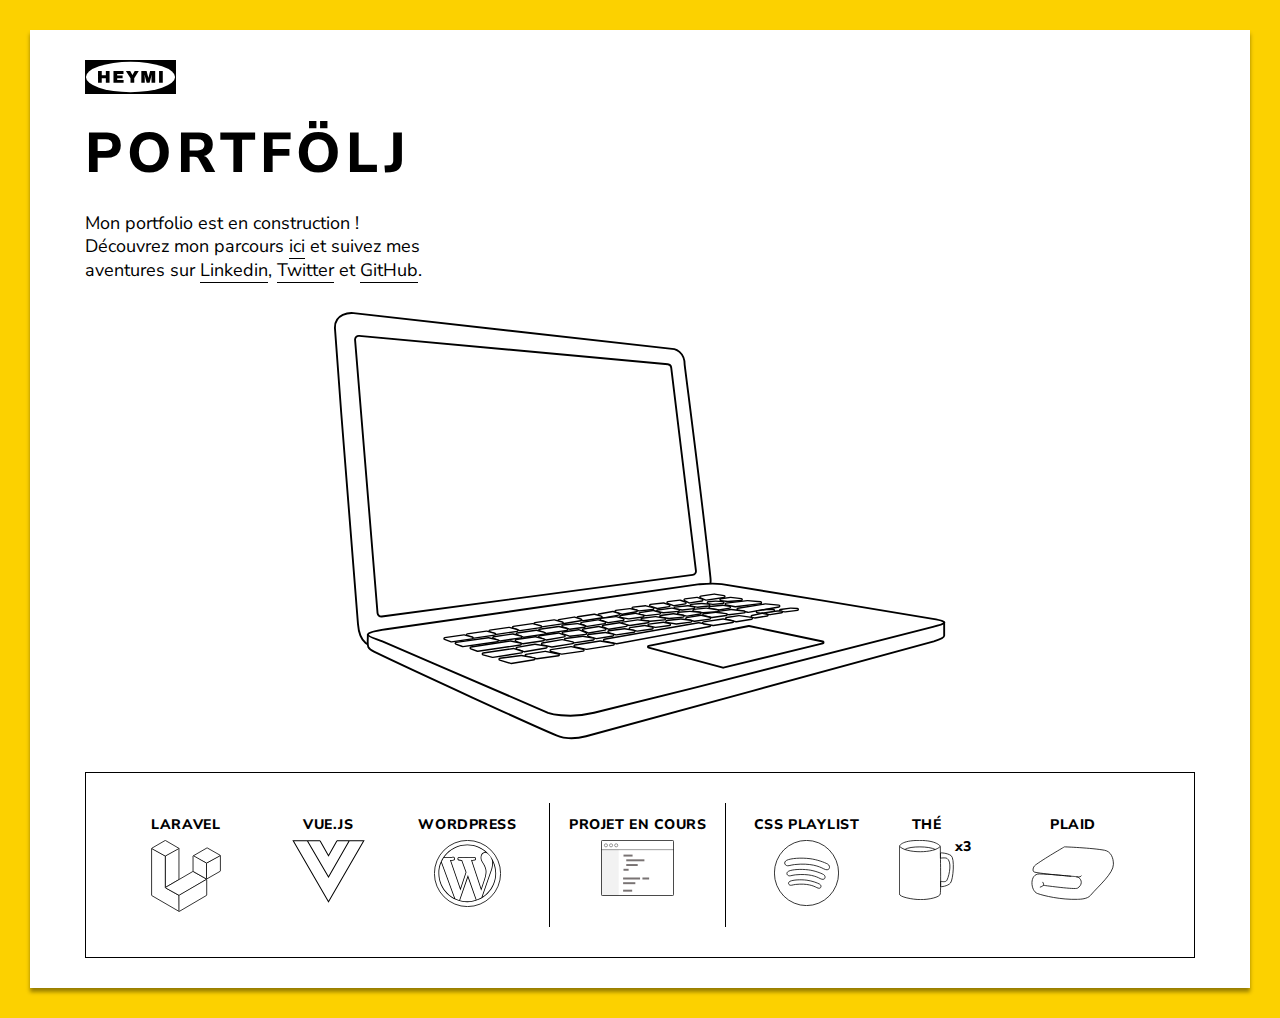
<file: index.html>
<!DOCTYPE html>
<html lang="fr">

<head>
    <meta charset="UTF-8">
    <meta name="viewport" content="width=device-width, initial-scale=1.0">
    <meta http-equiv="X-UA-Compatible" content="ie=edge">

    <link rel="shortcut icon" type="image/x-icon" href="favicon.ico">

    <link href="assets/css/reset.css" rel="stylesheet">
    <link href="assets/css/style.css" rel="stylesheet">
    <link href="https://fonts.googleapis.com/css2?family=Nunito+Sans:wght@400;800&display=swap" rel="stylesheet">

    <meta property="og:title" content="Portfolio | Amy Ndiaye - Développeuse Web">
    <meta property="og:description" content="Un portfolio en construction pas comme les autres !">
    <meta property="og:image" content="https://heymi.fr/assets/images/portfolio_thumbnail.png">
    <meta property="og:url" content="https://heymi.fr/">
    <meta name="twitter:card" content="summary_large_image">

    <title>Heymi</title>
</head>

<body>
    <div class="shadow">
        <div class="container">
            <header class="header">
                <a href="https://heymi.fr/" target="_blank" class="logo">
                    <img src="assets/images/svg/heymi_logo_ikea.svg" alt="Logo Heymi version IKEA">
                </a>
            </header>
            <main class="main">
                <h1 class="main__title">
                    <span class="sw">Portfölj</span>
                    <span class="fr squiggle">Portfolio</span>
                </h1>
                <section class="section intro">
                    <div class="intro__text">
                        <p>Mon portfolio est en construction !</p>
                        <p>Découvrez mon parcours <a class="squiggle" href="https://oclock.io/blog/2564/formation-poei-amy" target="_blank" title="Blog O'clock - Amy nous raconte son expérience de la POEI avec YesWeDev">ici</a> et suivez mes aventures sur
                            <a class="squiggle" href="https://www.linkedin.com/in/amyndiaye/" target="_blank">Linkedin</a>, <a class="squiggle" href="https://twitter.com/amy_ndy" target="_blank">Twitter</a> et <a class="squiggle" href="https://github.com/heymicodes"
                                target="_blank">GitHub</a>.</p>
                    </div>
                    <div class="intro__img">
                        <img src="assets/images/svg/heymi_laptop.svg" alt="Ordinateur portable">
                    </div>
                </section>
                <section class="section details">
                    <ul class="details__list">
                        <li class="detail">
                            <p class="detail__title">Laravel</p>
                            <img class="detail__img" src="assets/images/svg/heymi_laravel.svg" alt="Logo Laravel">
                        </li>
                        <li class="detail">
                            <p class="detail__title">Vue.js</p>
                            <img class="detail__img" src="assets/images/svg/heymi_vue.svg" alt="Logo Vue.js">
                        </li>
                        <li class="detail">
                            <p class="detail__title">Wordpress</p>
                            <img class="detail__img" src="assets/images/svg/heymi_wordpress.svg" alt="Logo WordPress">
                        </li>
                    </ul>
                    <div class="details__group">
                        <ul class="details__list">
                            <li class="detail squiggle">
                                <a href="https://twitter.com/amy_ndy/status/1280467726495109120" target="_blank" title="Thread Twitter sur Blagues de merge, un projet perso pour monter en compétence">
                                    <p class="detail__title">Projet en cours</p>
                                    <img class="detail__img" src="assets/images/svg/heymi_code_editor.svg" alt="Éditeur de code">
                                </a>
                            </li>
                        </ul>
                        <ul class="details__list">
                            <li class="detail squiggle">
                                <a href="https://open.spotify.com/playlist/1dA6WBNgJCRItqPeOOmb9e?si=cp_fh9DTQRSkPLb53G9Qbg" target="_blank" title="Playlist Spotify avec des titres de chansons en lien avec CSS">
                                    <p class="detail__title">CSS Playlist</p>
                                    <img class="detail__img" src="assets/images/svg/heymi_spotify.svg" alt="Logo Spotify">
                                </a>
                            </li>
                            <li class="detail">
                                <p class="detail__title">Thé</p>
                                <span class="detail__amount">x3</span>
                                <img class="detail__img" src="assets/images/svg/heymi_tea.svg" alt="Tasse de thé">
                            </li>
                            <li class="detail">
                                <p class="detail__title">Plaid</p>
                                <img class="detail__img" src="assets/images/svg/heymi_plaid.svg" alt="Plaid">
                            </li>
                        </ul>
                    </div>
                </section>
            </main>
        </div>
    </div>
</body>

</html>
</file>
<file: assets/css/style.css>
/**************************************************************************
*	            	            General	   			                      *
***************************************************************************/

* {
    box-sizing: border-box;
}

html {
    font-size: 62.5%;
    height: 100%;
}

body {
    font-family: "Nunito Sans", sans-serif;
    color: #000000;
    background-color: #fcd100;
    border: 10px solid #fcd100;
    overflow-x: hidden;
}

@media screen and (min-width: 900px) {
    body {
        border-width: 30px;
    }
}

.shadow {
    background-color: #ffffff;
    box-shadow: 0px 4px 4px rgba(0, 0, 0, 0.4);
    -webkit-transition: all 0.3s ease-in-out;
    transition: all 0.3s ease-in-out;
    -webkit-animation-name: fadeInSlideDown;
    animation-name: fadeInSlideDown;
    -webkit-animation-duration: 1s;
    animation-duration: 1s;
    -webkit-animation-timing-function: ease-in-out;
    animation-timing-function: ease-in-out;
    -webkit-animation-iteration-count: 1;
    animation-iteration-count: 1;
}

.shadow:hover {
    box-shadow: 0px 4px 4px rgba(0, 0, 0, 0.15);
}

@-webkit-keyframes fadeInSlideDown {
    0% {
        opacity: 0;
        -webkit-transform: translateY(-100px);
        transform: translateY(-100px);
    }
    100% {
        opacity: 1;
        -webkit-transform: translateY(0%);
        transform: translateY(0%);
    }
}

@keyframes fadeInSlideDown {
    0% {
        opacity: 0;
        -webkit-transform: translateY(-100px);
        transform: translateY(-100px);
    }
    100% {
        opacity: 1;
        -webkit-transform: translateY(0%);
        transform: translateY(0%);
    }
}

.container {
    max-width: 1170px;
    margin: 0 auto;
    padding: 30px;
}

img {
    width: 100%;
    -o-object-fit: cover;
    object-fit: cover;
}

a {
    color: inherit;
    text-decoration: none;
}

a.squiggle {
    border-bottom: 1px solid #000000;
}

.squiggle:hover {
    border-bottom: none;
    background-image: url("data:image/svg+xml;charset=utf8,%3Csvg id='squiggle-link' xmlns='http://www.w3.org/2000/svg' xmlns:xlink='http://www.w3.org/1999/xlink' xmlns:ev='http://www.w3.org/2001/xml-events' viewBox='0 0 20 4'%3E%3Cstyle type='text/css'%3E.squiggle{animation:shift .3s linear infinite;}@keyframes shift {from {transform:translateX(0);}to {transform:translateX(-20px);}}%3C/style%3E%3Cpath fill='none' stroke='%23fcd100' stroke-width='2' class='squiggle' d='M0,3.5 c 5,0,5,-3,10,-3 s 5,3,10,3 c 5,0,5,-3,10,-3 s 5,3,10,3'/%3E%3C/svg%3E");
    background-position: 0 100%;
    background-size: auto 6px;
    background-repeat: repeat-x;
    text-decoration: none;
}


/**************************************************************************
*								Global			    					  *
***************************************************************************/


/* Header */

.header {
    margin-bottom: 30px;
}

.header .logo {
    display: inline-block;
    width: 91px;
}


/* Title */

.main__title {
    display: inline-block;
    font-size: 3.6rem;
    font-weight: 800;
    text-transform: uppercase;
    letter-spacing: 0.09em;
    cursor: default;
}

.main__title .sw {
    display: block;
}

.main__title .fr {
    display: none;
}

.main__title:hover .fr {
    display: block;
}

.main__title:hover .sw {
    display: none;
}

@media screen and (min-width: 600px) {
    .main__title {
        font-size: 4.8rem;
    }
}

@media screen and (min-width: 900px) {
    .main__title {
        font-size: 5.6rem;
    }
}


/* Intro section */

.main .intro {
    margin: 30px auto;
}

.main .intro__text {
    font-size: 1.8rem;
    line-height: 1.3;
    max-width: 370px;
    margin-bottom: 30px;
}

.main .intro__img {
    max-width: 612px;
    margin: auto;
}


/* Details section */

.main .details {
    padding: 30px;
    border: 1px solid #000000;
}

@media screen and (min-width: 1100px) {
    .main .details {
        display: -webkit-box;
        display: flex;
    }
}

.main .details__group>.details__list:first-child {
    margin: 10px auto;
    padding: 15px 0;
    border-top: 1px solid #000000;
    border-bottom: 1px solid #000000;
}

@media screen and (min-width: 600px) {
    .main .details__group>.details__list:first-child {
        margin: auto;
        padding: 0;
        border: none;
        border-right: 1px solid #000000;
    }
}

@media screen and (min-width: 1100px) {
    .main .details__group>.details__list:first-child {
        margin: 0 15px;
        padding: 0 15px;
        border-left: 1px solid #000000;
    }
}

@media screen and (min-width: 600px) {
    .main .details__list {
        display: -webkit-box;
        display: flex;
        -webkit-box-pack: center;
        justify-content: center;
    }
}

@media screen and (min-width: 600px) {
    .main .details__group {
        display: -webkit-box;
        display: flex;
        -webkit-box-pack: center;
        justify-content: center;
        margin-top: 10px;
        border-top: 1px solid #000000;
        padding-top: 20px;
    }
}

@media screen and (min-width: 1100px) {
    .main .details__group {
        margin-top: 0;
        padding-top: 0;
        border-top: none;
    }
}


/* Detail item */

.main .details .detail {
    padding: 15px 0;
    position: relative;
}

.main .details .detail__title {
    padding-bottom: 0.6em;
    font-size: 1.4rem;
    font-weight: 800;
    text-align: center;
    text-transform: uppercase;
    letter-spacing: 0.04em;
}

.main .details .detail__amount {
    position: absolute;
    font-weight: 800;
    font-size: 1.4rem;
    right: 10%;
}

.main .details .detail__img {
    display: block;
    width: 50%;
    margin: auto;
}
</file>
